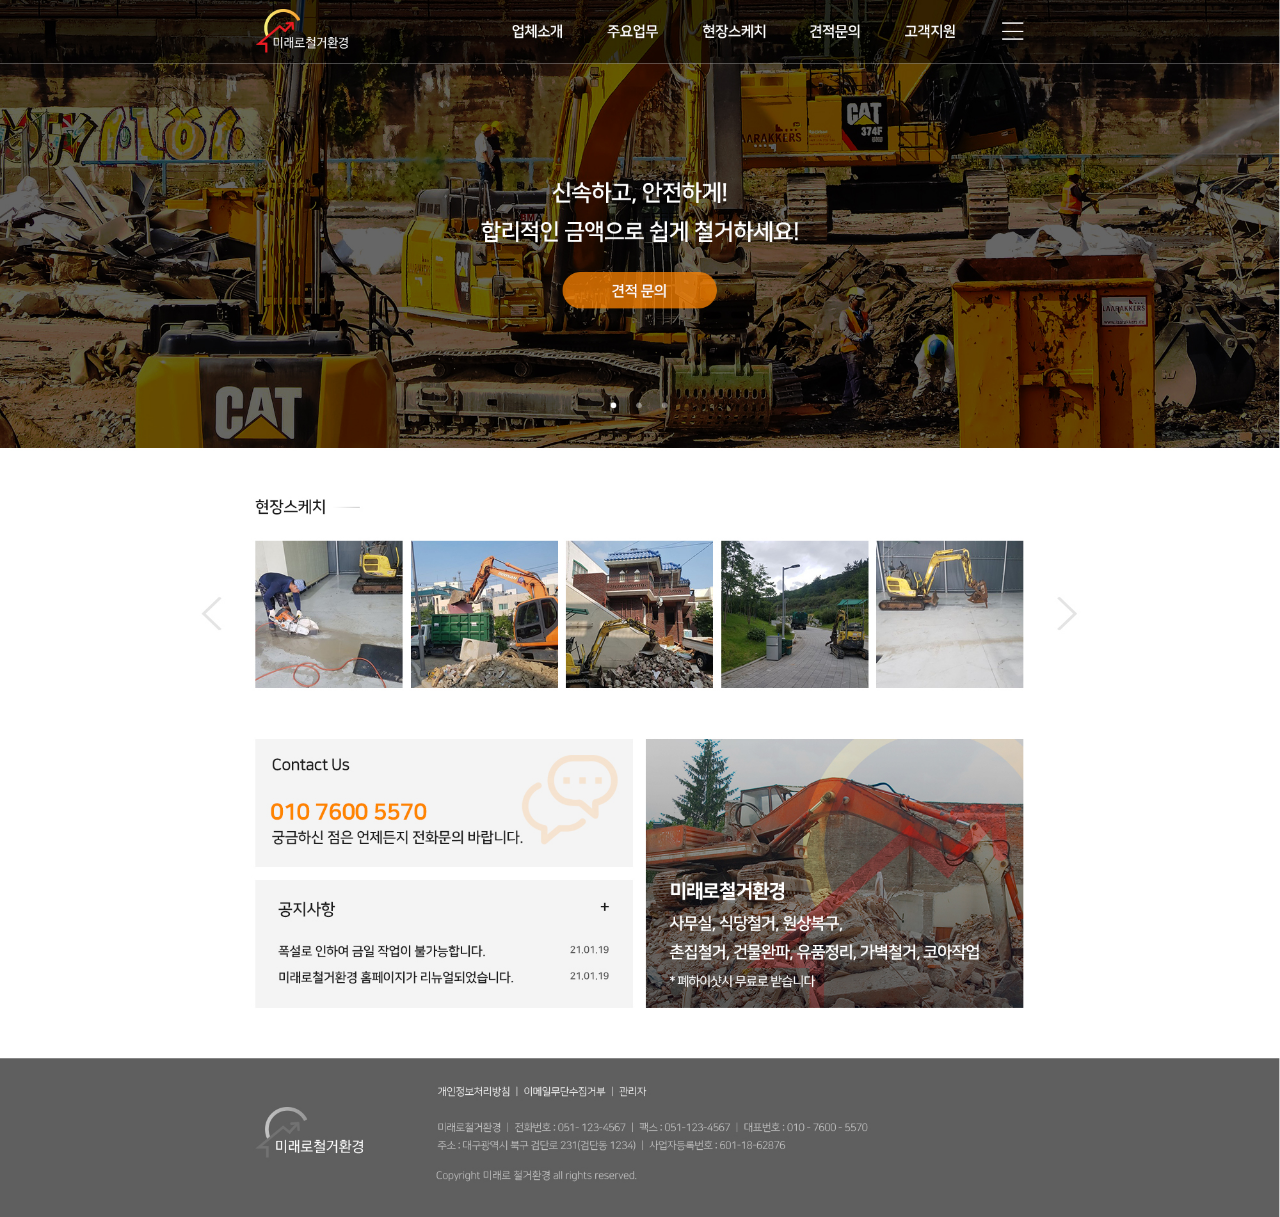
<file: mirae/sian01.html>
<!DOCTYPE html>
<html>

    <head>
        <meta charset="utf-8">
        <title>미래로철거환경-메인시안1</title>
        <meta name="viewport" content="user-scalable=yes, width=device-width, initial-scale=1, minimum-scale=1, maximum-scale=3">
    </head>
    <style>
      body { padding:0; margin:0;}
      div { width: 100%; display: block;}
      div a { display: block; width:100%; margin:0 auto;}
      div img { width: 100%; display: block; margin:0 auto;}
    </style>

    <body>

    <div>
      <a href="sian02.html"><img src="images/index02.jpg"></a>
    </div>
    </body>
</html>
</file>
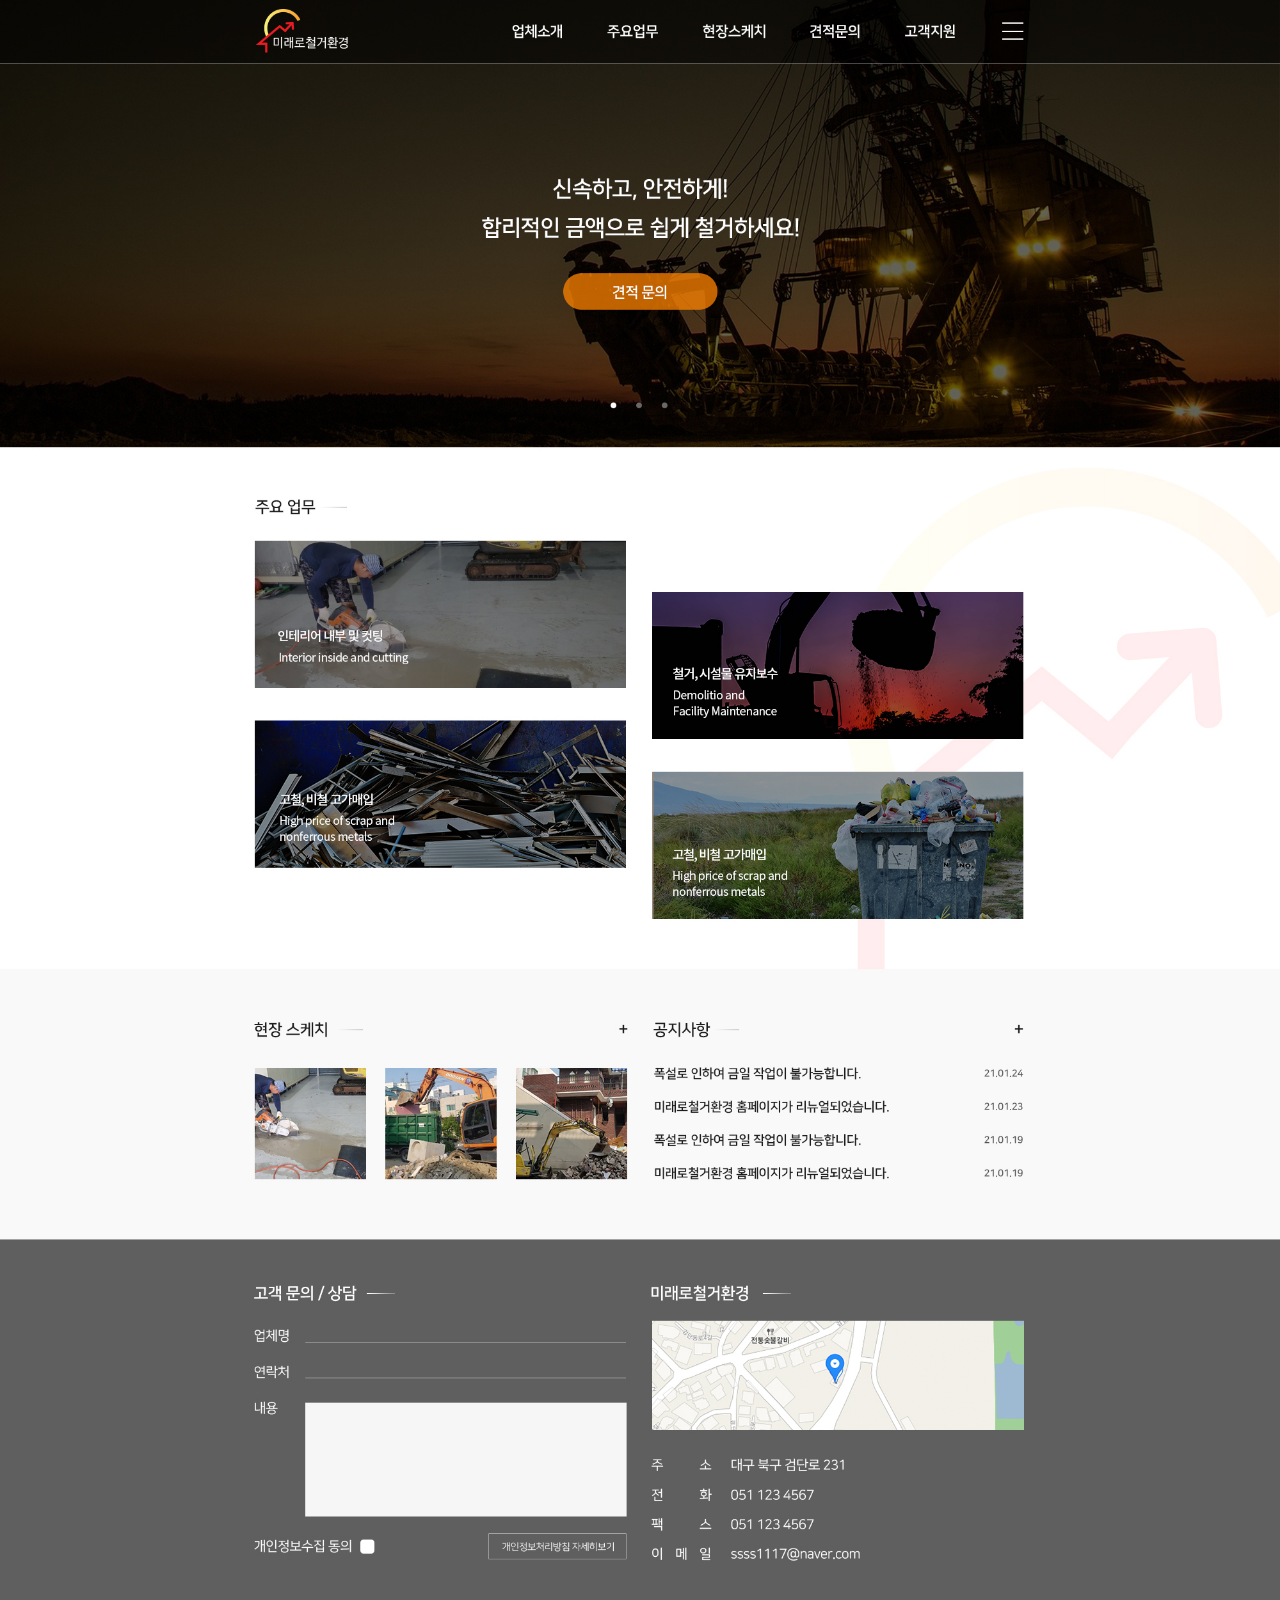
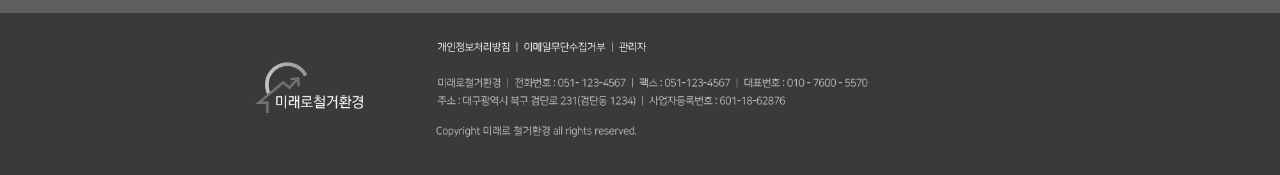
<file: mirae/sian02.html>
<!DOCTYPE html>
<html>

    <head>
        <meta charset="utf-8">
        <title>미래로철거환경-메인시안2</title>
        <meta name="viewport" content="user-scalable=yes, width=device-width, initial-scale=1, minimum-scale=1, maximum-scale=3">
    </head>
    <style>
      body { padding:0; margin:0;}
      div { width: 100%; display: block;}
      div a { display: block; width:100%; margin:0 auto;}
      div img { width: 100%; display: block; margin:0 auto;}
    </style>

    <body>

    <div>
      <a href="sian01.html"><img src="images/index03.jpg"></a>
    </div>
    </body>
</html>
</file>
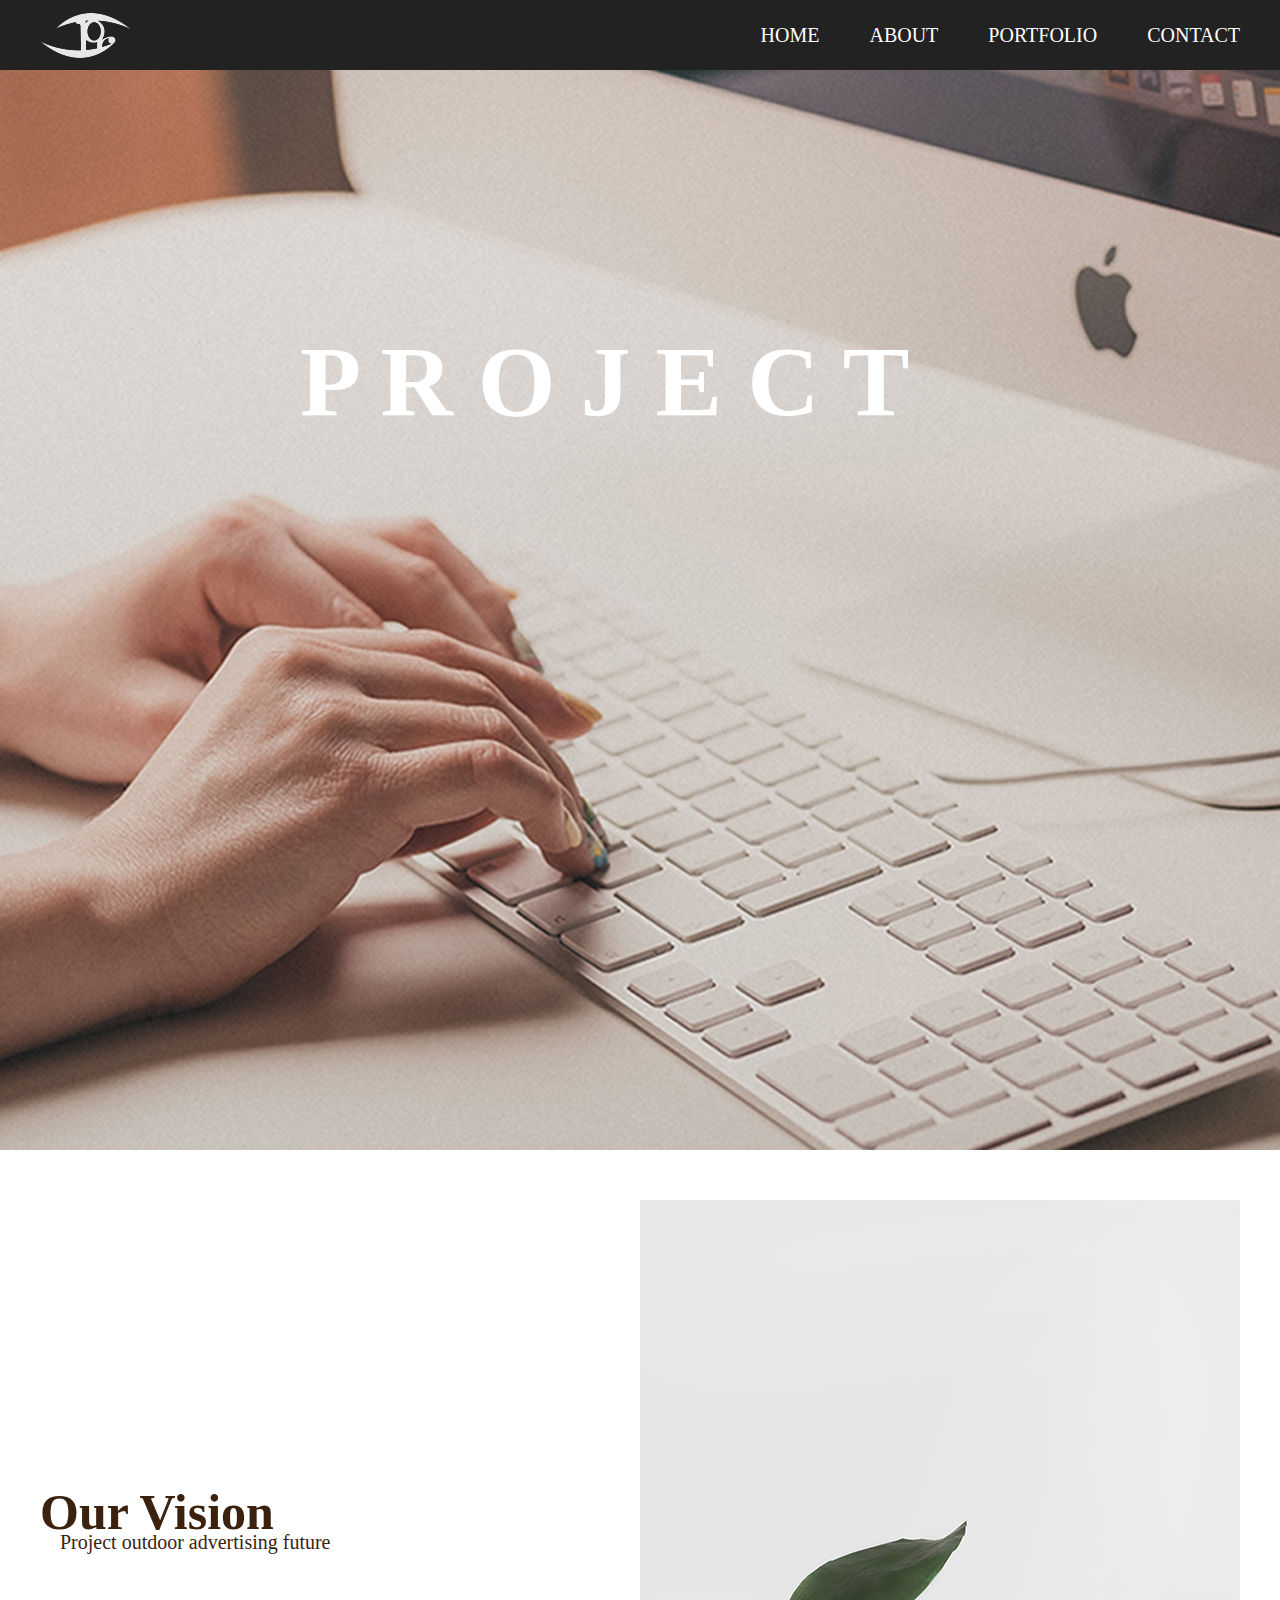
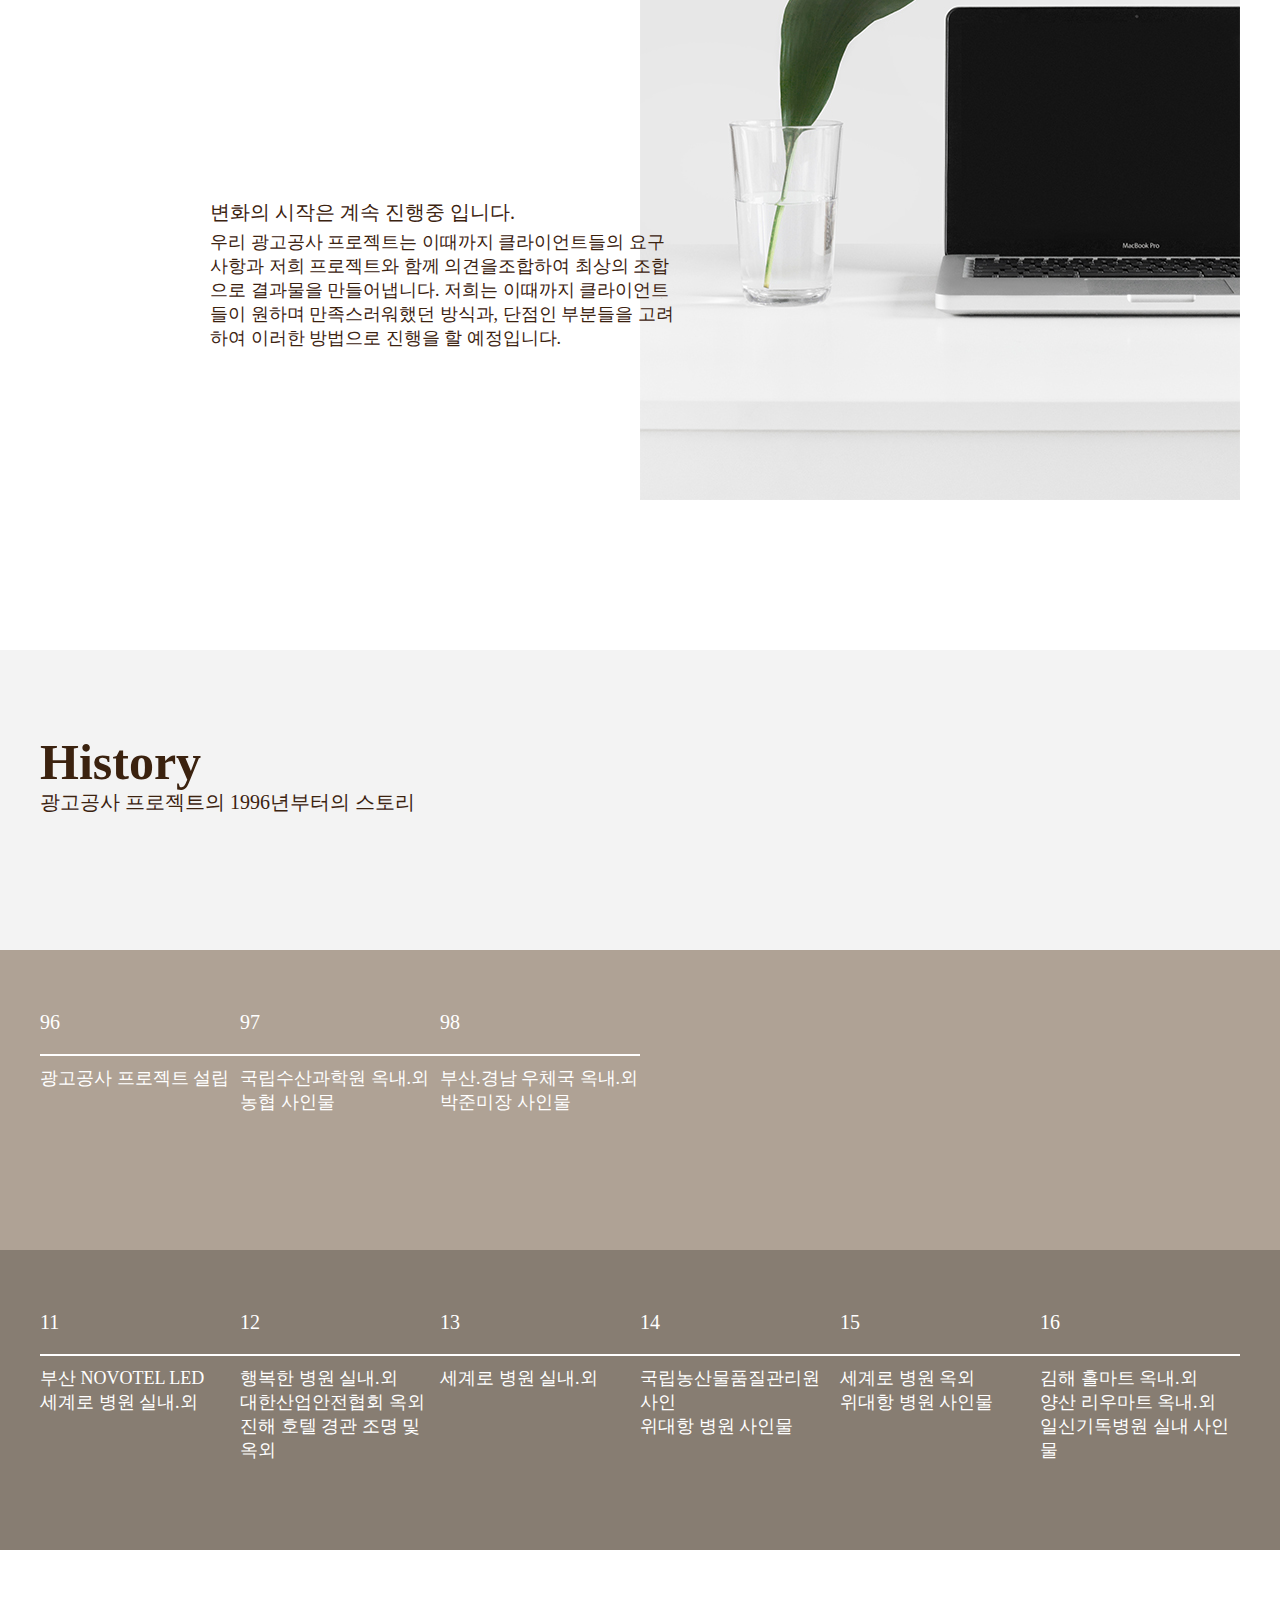
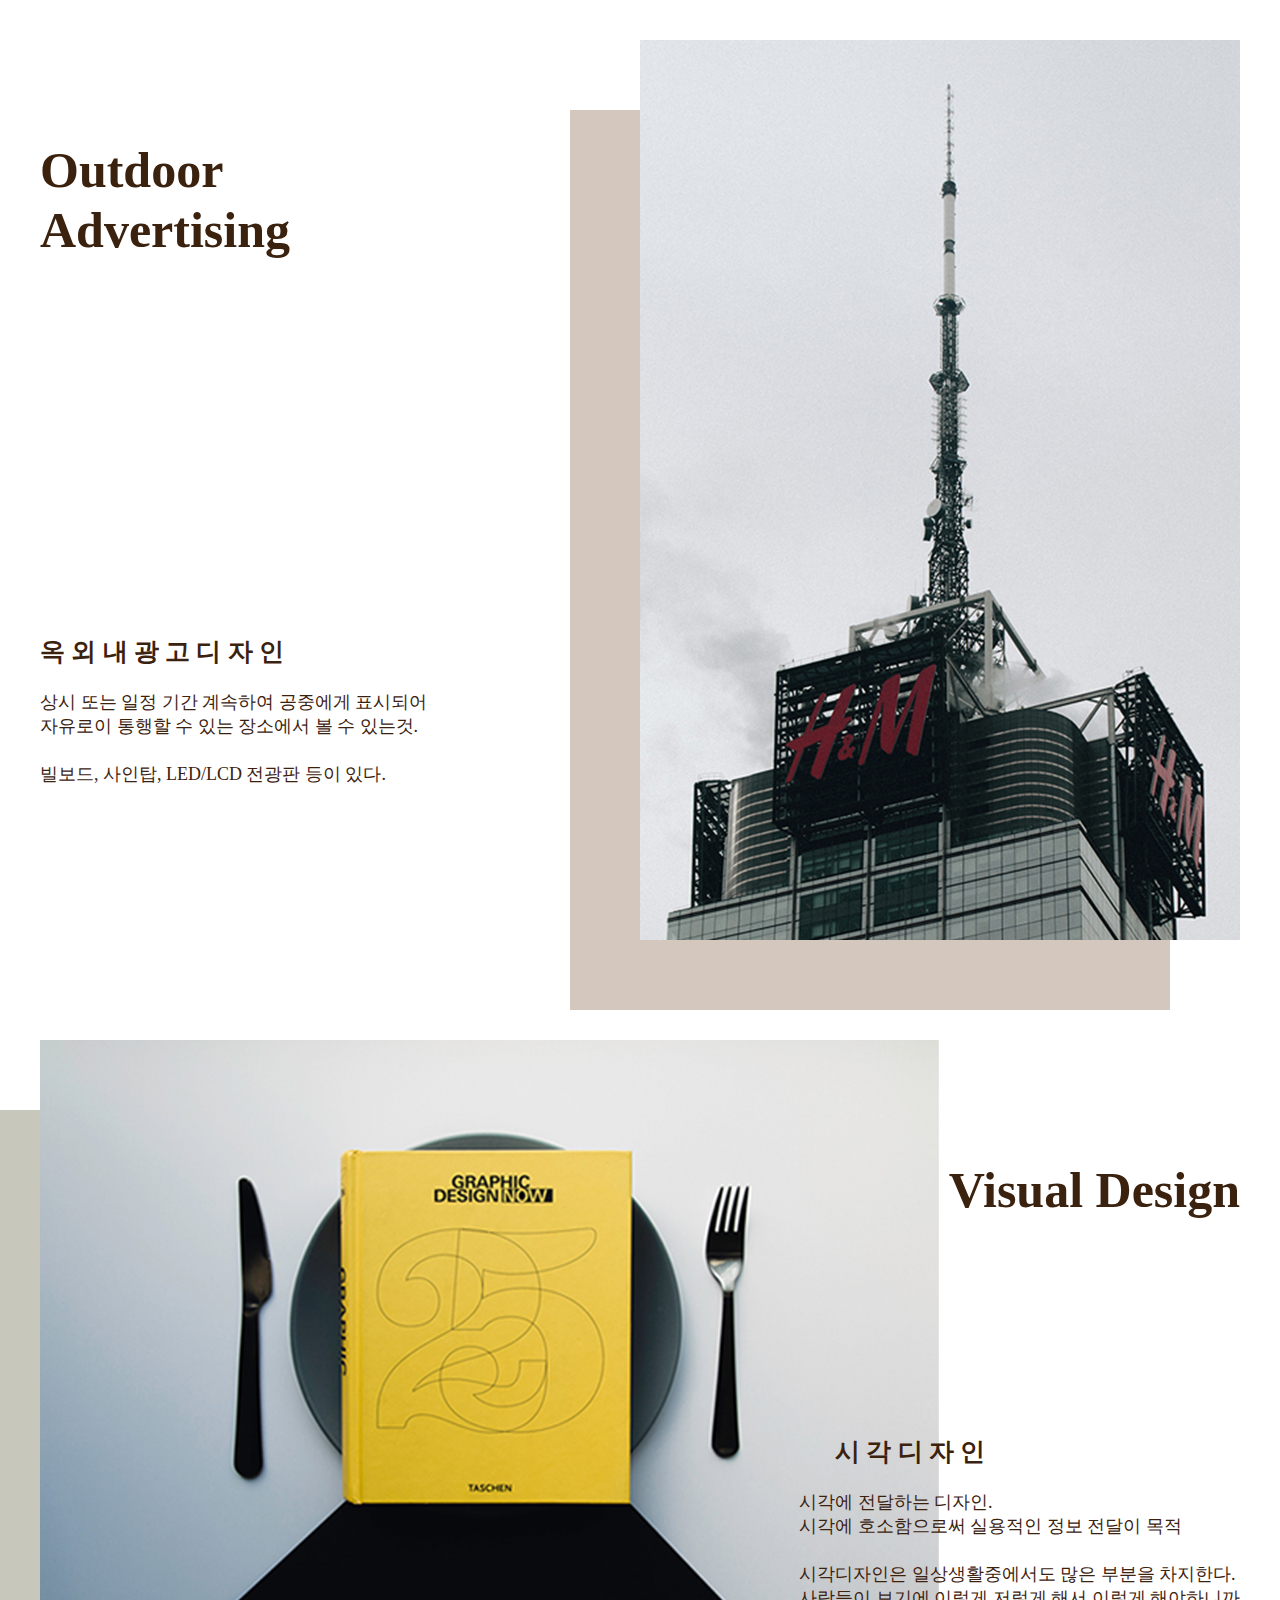
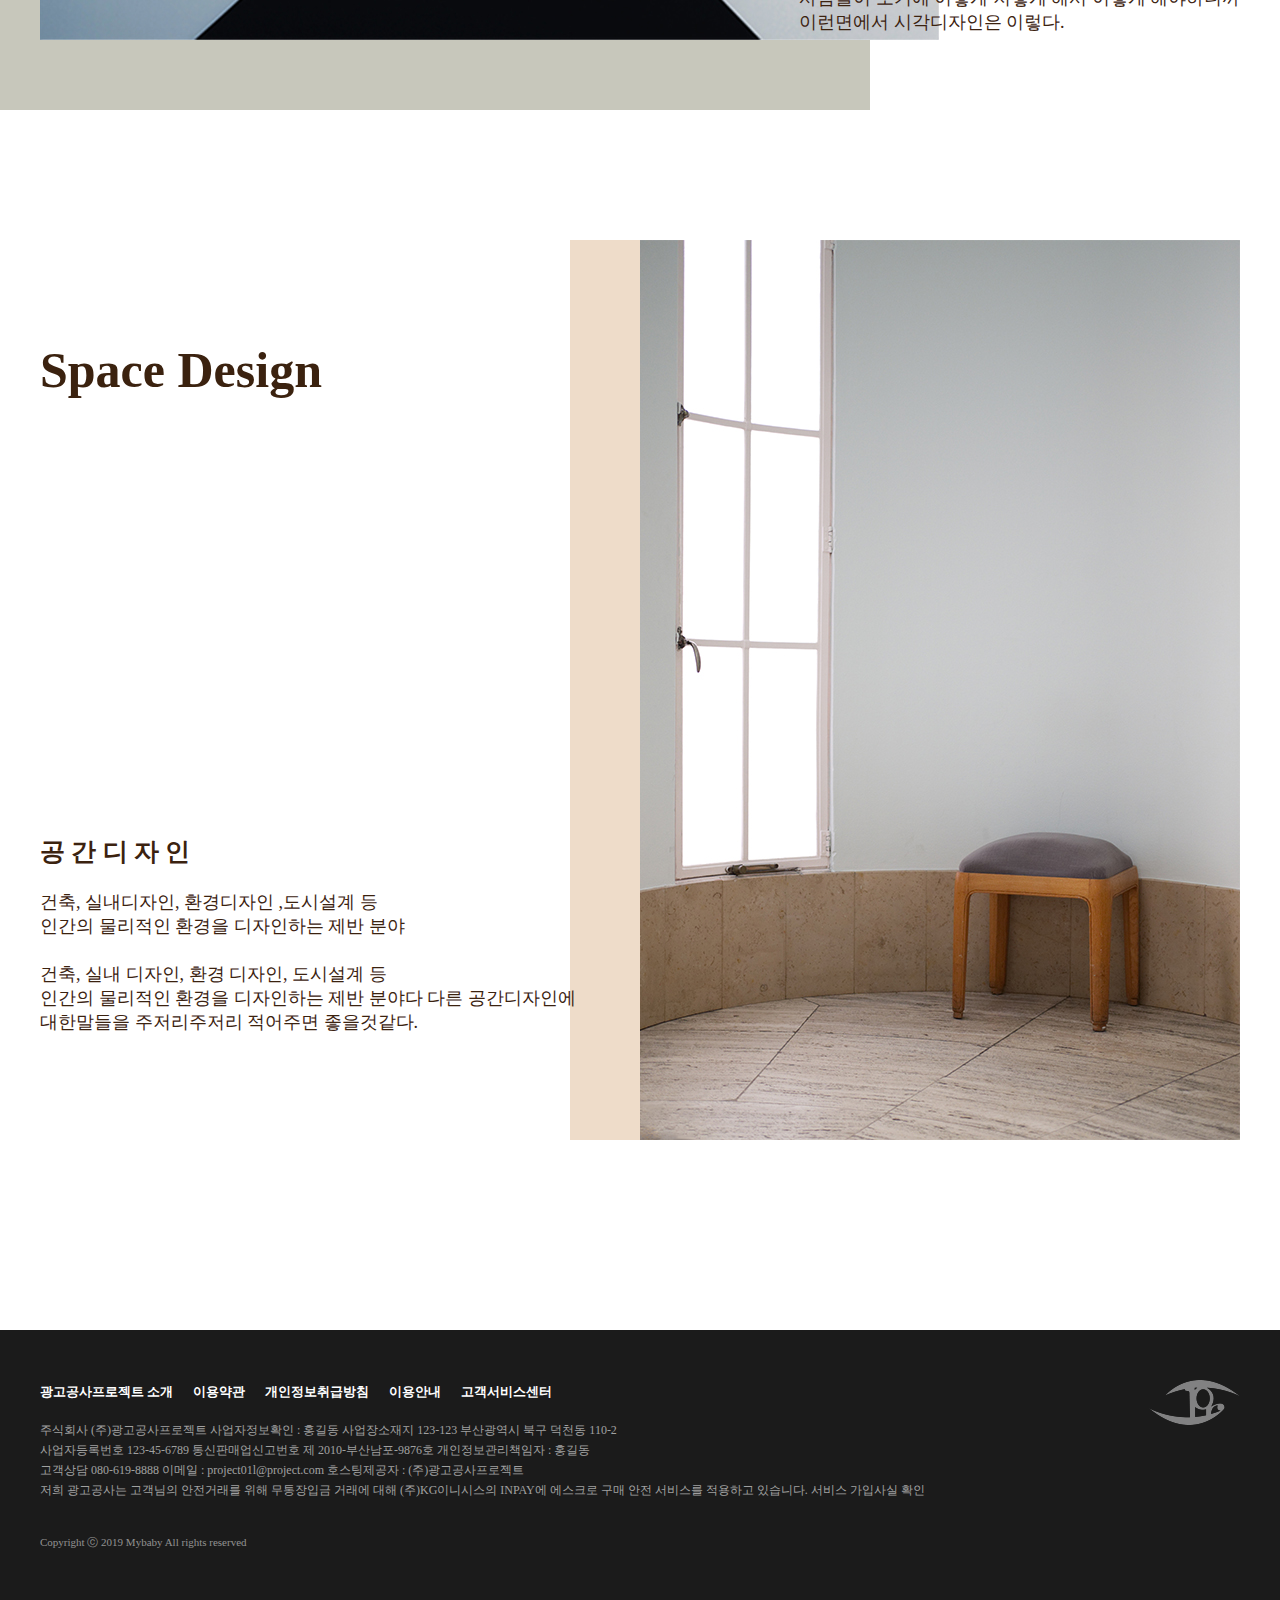
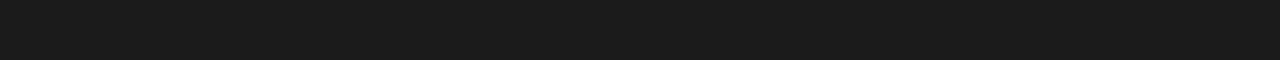
<file: port/main.html>
<!doctype html>
<html>
<head>
<meta charset="UTF-8">
<title>광고공사프로젝트 웹</title>
<link href="css/main.css" rel="stylesheet" type="text/css">
</head>

<body>

<div id="header">
	<div class="header_inner">
		<h1><img src="images/logo.png" alt="광고공사 로고"></h1>

		<ul class="gnb">
			<li><a href="main.html">HOME</a></li>
			<li><a href="main.html">ABOUT</a></li>
			<li><a href="sub1.html">PORTFOLIO</a></li>
			<li><a href="sub2.html">CONTACT</a></li>
		</ul>
	</div>
</div><!--header e-->

<div id="main">
	<div class="main_visual">
	
		<h1>P R O J E C T</h1>
		<p>'I will think once more and look like me'<br>
		Think again and envision.<br>
		Young happy imaginative color.</p>
		<img src="images/main_visual.jpg" alt="광고공사프로젝트 메인화면">
	</div><!--main_visual e-->
</div><!--main e-->

<div id="contents">
	<div id="vision">
		<h1>Our Vision</h1>
		<p class="desc1">Project outdoor advertising future</p>
		
		<p class="desc2">변화의 시작은 계속 진행중 입니다.</p>
		<p class="desc3">우리 광고공사 프로젝트는 이때까지 클라이언트들의 요구<br>
사항과 저희 프로젝트와 함께 의견을조합하여 최상의 조합<br>
으로 결과물을 만들어냅니다. 저희는 이때까지 클라이언트<br>
들이 원하며 만족스러워했던 방식과, 단점인 부분들을 고려<br>
하여 이러한 방법으로 진행을 할 예정입니다.</p>

		<img src="images/img_vision.jpg" alt="비전설명 이미지">
	</div><!--vision e-->
	
	<div id="history">
	<div id="history_1">
		<div class="his1">
			<h1>History</h1>
			<p>광고공사 프로젝트의 1996년부터의 스토리</p>
		</div><!--his1 e-->
		</div><!--history_1 e-->
	<div id="history_2">
		<div class="his2">
			<dl>
				<dt>96</dt>
				<dd>광고공사 프로젝트 설립</dd>
			</dl>
			<dl>
				<dt>97</dt>
				<dd>국립수산과학원 옥내.외</dd>
				<dd>농협 사인물</dd>
			</dl>
			<dl>
				<dt>98</dt>
				<dd>부산.경남 우체국 옥내.외</dd>
				<dd>박준미장 사인물</dd>
			</dl>
		</div><!--his2 e-->
		</div><!--history_2 e-->
	<div id="history_3">
		<div class="his3">
			<dl>
				<dt>11</dt>
				<dd>부산 NOVOTEL LED</dd>
				<dd>세계로 병원 실내.외</dd>
			</dl>
			<dl>
				<dt>12</dt>
				<dd>행복한 병원 실내.외</dd>
				<dd>대한산업안전협회 옥외</dd>
				<dd>진해 호텔 경관 조명 및 옥외</dd>
			</dl>
			<dl>
				<dt>13</dt>
				<dd>세계로 병원 실내.외</dd>
			</dl>
			<dl>
				<dt>14</dt>
				<dd>국립농산물품질관리원 사인</dd>
				<dd>위대항 병원 사인물</dd>
			</dl>
			<dl>
				<dt>15</dt>
				<dd>세계로 병원 옥외</dd>
				<dd>위대항 병원 사인물</dd>
			</dl>
			<dl>
				<dt>16</dt>
				<dd>김해 홀마트 옥내.외</dd>
				<dd>양산 리우마트 옥내.외</dd>
				<dd>일신기독병원 실내 사인물</dd>
			</dl>
		</div><!--his3 e-->
	</div><!--history_3 e-->
	</div><!--history e-->
	
	<div id="intro">
		<div class="it1">
			<h1>Outdoor<br>Advertising</h1>
			<h2>옥 외 내 광 고 디 자 인</h2>
			<p>상시 또는 일정 기간 계속하여 공중에게 표시되어<br>
자유로이 통행할 수 있는 장소에서 볼 수 있는것.<br><br>
			빌보드, 사인탑, LED/LCD 전광판 등이 있다.</p>
			
			<img src="images/sub1_img1.jpg" alt="옥외광고 사진">
			<p class="img_bg1">1</p>
		</div><!--it1 e-->
		
		<div class="it2">
			<h1>Visual Design</h1>
			<h2>시 각 디 자 인</h2>
			<p>시각에 전달하는 디자인.<br>
시각에 호소함으로써 실용적인 정보 전달이 목적<br><br>
			시각디자인은 일상생활중에서도 많은 부분을 차지한다.<br>
사람들이 보기에 이렇게 저렇게 해서 이렇게 해야하니까<br>
이런면에서 시각디자인은 이렇다.</p>
			
			<img src="images/sub1_img2.jpg" alt="시각디자인 사진">
			<p class="img_bg2">1</p>
		</div><!--it2 e-->
		
		<div class="it3">
			<h1>Space Design</h1>
			<h2>공 간 디 자 인</h2>
			<p>건축, 실내디자인, 환경디자인 ,도시설계 등<br>
인간의 물리적인 환경을 디자인하는 제반 분야<br><br>
			건축, 실내 디자인, 환경 디자인, 도시설계 등<br>
인간의 물리적인 환경을 디자인하는 제반 분야다 다른 공간디자인에<br>
대한말들을 주저리주저리 적어주면 좋을것같다.</p>
			
			<img src="images/sub1_img3.jpg" alt="공간디자인 사진">
			<p class="img_bg3">1</p>
		</div><!--it3 e-->
	</div>
</div><!--contents e-->

<div id="footer">
	<div id="footer_inner">
    	<ul class="link">
        	<li><a href="#">광고공사프로젝트 소개</a></li>
            <li><a href="#">이용약관</a></li>
            <li><a href="#">개인정보취급방침</a></li>
            <li><a href="#">이용안내</a></li>
            <li><a href="#">고객서비스센터</a></li>
        </ul>
        
        <p class="address">주식회사 (주)광고공사프로젝트 사업자정보확인 : 홍길동 사업장소재지 123-123 부산광역시 북구 덕천동 110-2<br>
사업자등록번호 123-45-6789  통신판매업신고번호 제 2010-부산남포-9876호  개인정보관리책임자 : 홍길동<br>
고객상담 080-619-8888     이메일 : project01l@project.com     호스팅제공자 : (주)광고공사프로젝트<br>
저희 광고공사는 고객님의 안전거래를 위해 무통장입금 거래에 대해 (주)KG이니시스의 INPAY에 에스크로 구매 안전 서비스를 적용하고 있습니다.     서비스 가입사실 확인
        </p>
        
        <p class="copy">Copyright ⓒ 2019 Mybaby All rights reserved</p>
        
        <p class="footer_logo"><img src="images/logo.png" alt="광고공사프로젝트 로고"></p>
    </div><!--footer_inner e-->

</body>
</html>
</file>
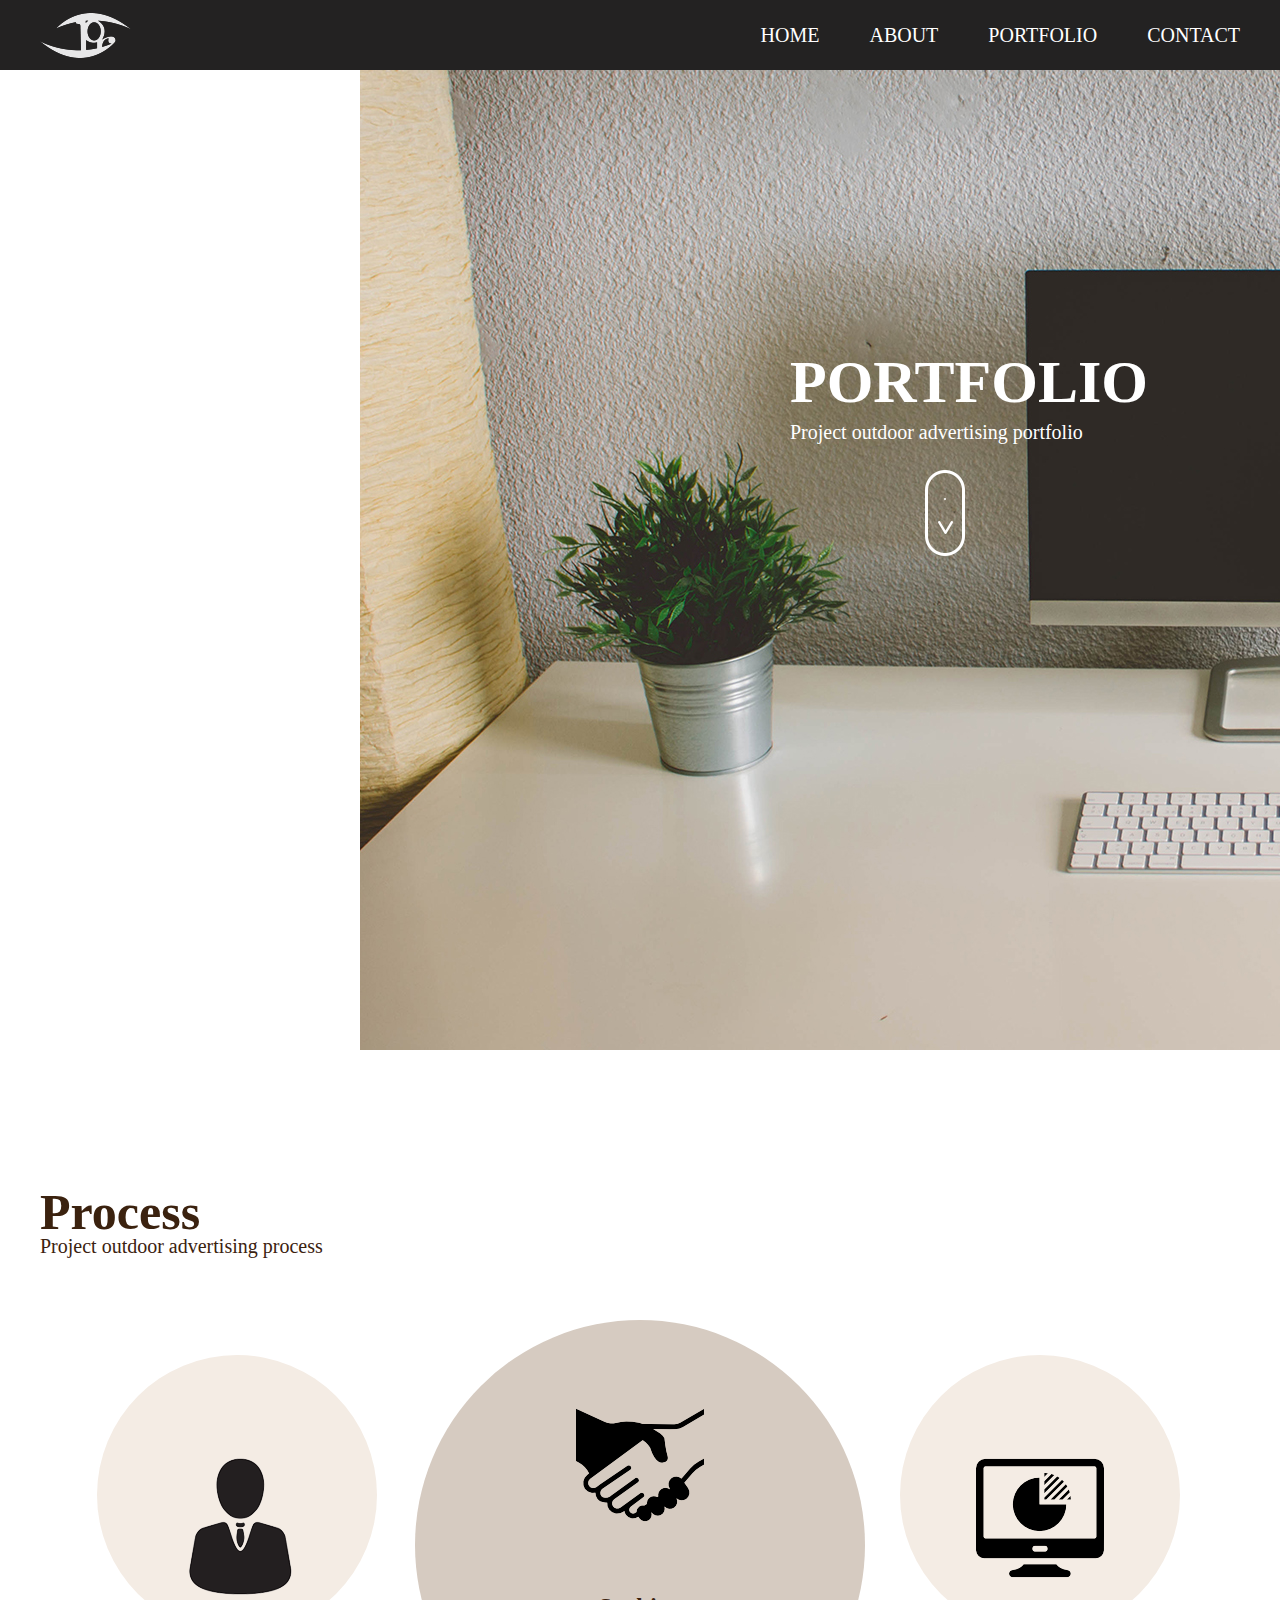
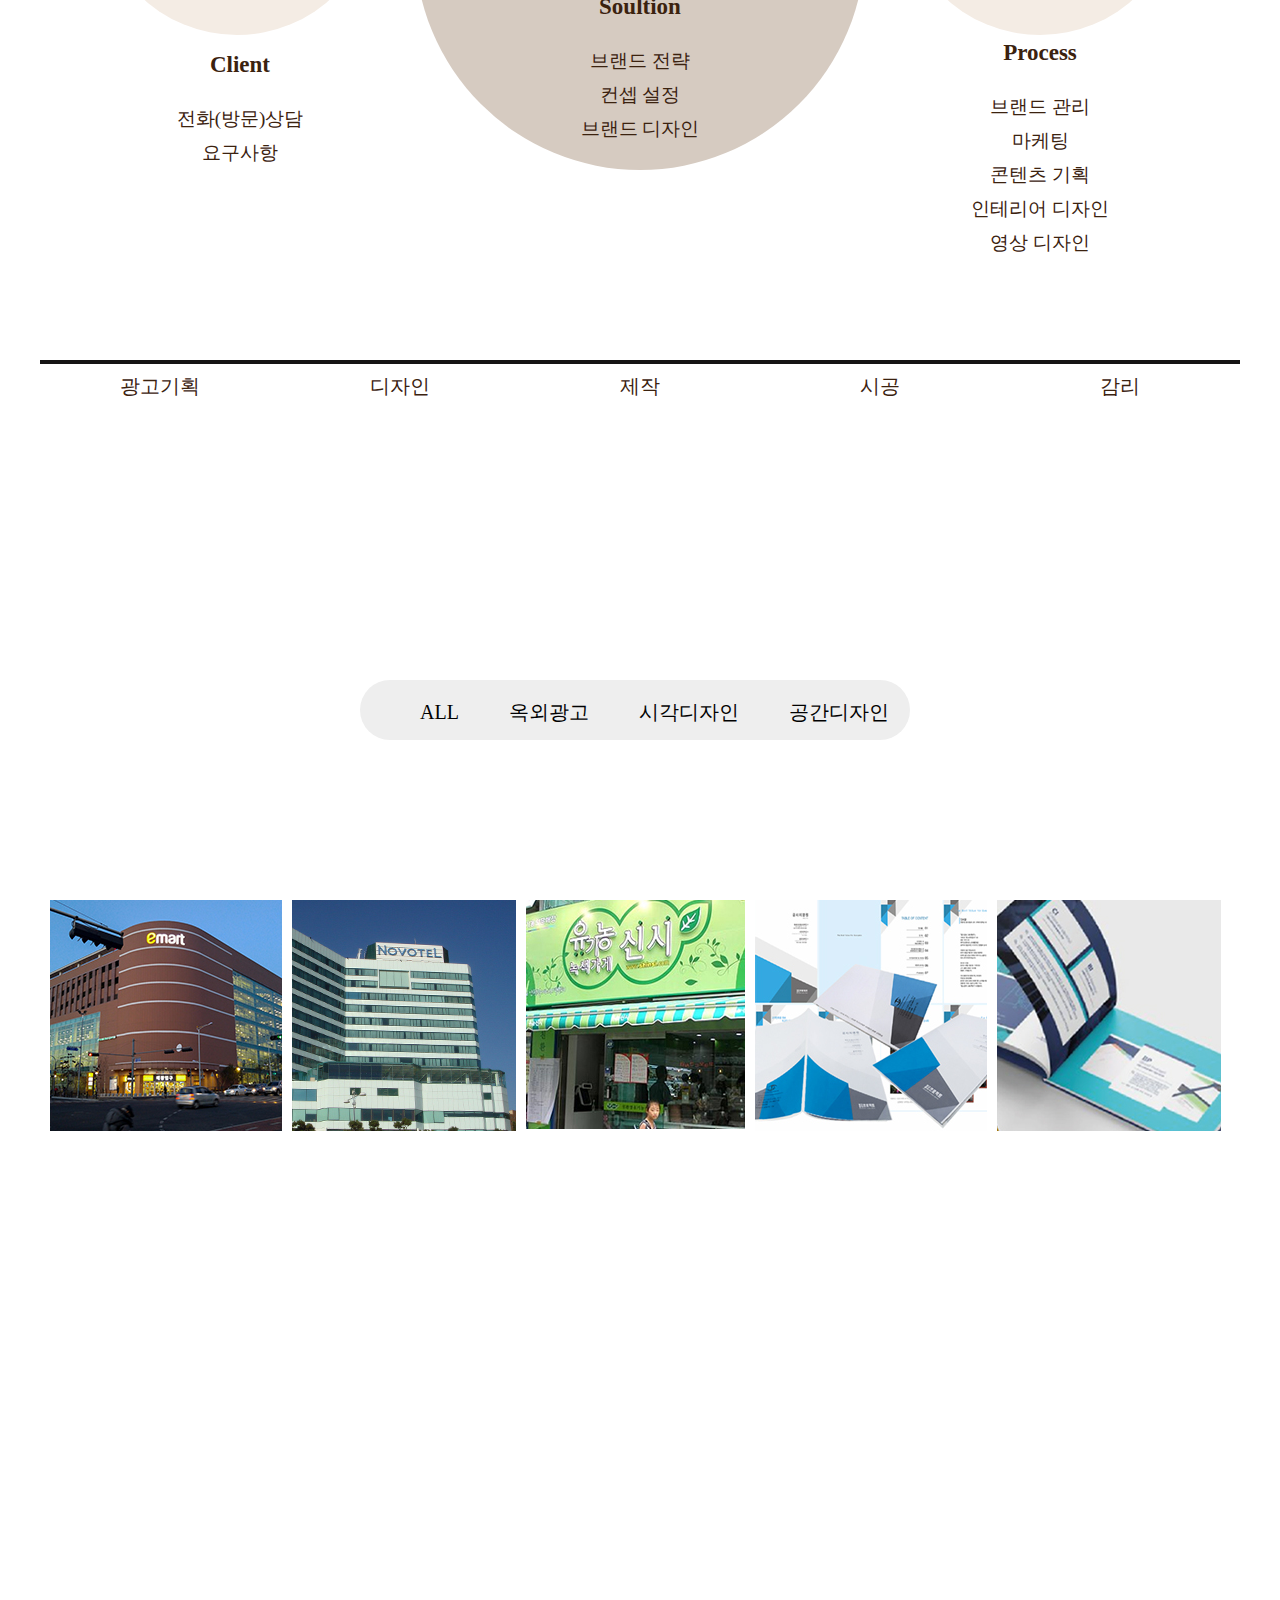
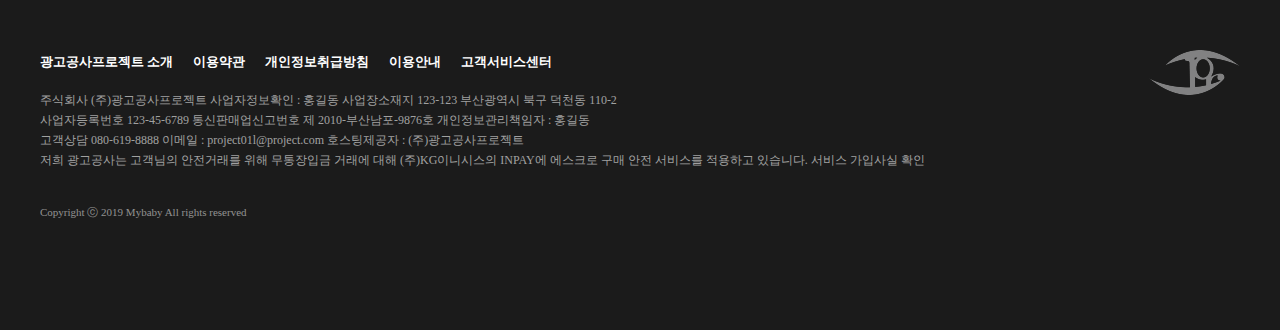
<file: port/sub1.html>
<!doctype html>
<html>
<head>
<meta charset="UTF-8">
<title>광고공사프로젝트 웹</title>
<link href="css/main.css" rel="stylesheet" type="text/css">
</head>

<body>

<div id="header">
	<div class="header_inner">
		<h1><img src="images/logo.png" alt="광고공사 로고"></h1>

		<ul class="gnb">
			<li><a href="main.html">HOME</a></li>
			<li><a href="main.html">ABOUT</a></li>
			<li><a href="sub1.html">PORTFOLIO</a></li>
			<li><a href="sub2.html">CONTACT</a></li>
		</ul>
	</div>
</div><!--header e-->

<div id="main">
	<div class="sub1_visual">
	
		<h1>PORTFOLIO</h1>
		<p>Project outdoor advertising portfolio</p>
		<p class="scroll"><img src="images/scroll.png" alt="스크롤"></p>
		<img src="images/sub1_visual.jpg" alt="광고공사프로젝트 서브메인화면">
	</div><!--sub1_visual e-->
</div><!--main e-->

<div id="contents">
	<div id="process">
		<h1>Process</h1>
		<p class="pro1">Project outdoor advertising process</p>
		
		<dl class="process1">
			<dt><img src="images/icon_client.png" alt="클라이언트 픽토그램"></dt>
			<dd class="pro2">Client</dd>
			<dd>전화(방문)상담<br>요구사항</dd>
		</dl>
		<dl>
			<dt><img src="images/icon_soultion.png" alt="해결책 픽토그램"></dt>
			<dd class="pro3">Soultion</dd>
			<dd>브랜드 전략<br>컨셉 설정<br>브랜드 디자인</dd>
		</dl>
		<dl class="process1">
			<dt><img src="images/icon_process.png" alt="과정 픽토그램"></dt>
			<dd class="pro4">Process</dd>
			<dd>브랜드 관리<br>마케팅<br>콘텐츠 기획<br>인테리어 디자인<br>영상 디자인</dd>
		</dl>
		
		<div class="pro_bg1">1</div>
		<div class="pro_bg2">1</div>
		<div class="pro_bg3">1</div>
		
		<ul>
			<li>광고기획</li>
			<li>디자인</li>
			<li>제작</li>
			<li>시공</li>
			<li>감리</li>
		</ul>
		
	</div><!--process e-->
	
	<div id="portfolio">
		<div class="port_inner">
			<ul class="port_click">
				<li><a href="#">ALL</a></li>
				<li><a href="#">옥외광고</a></li>
				<li><a href="#">시각디자인</a></li>
				<li><a href="#">공간디자인</a></li>
			</ul>
			<p class="click_bg">1</p>
			
			<ul class="photo">
				<li><a href="#"><img src="images/img_emart.jpg" alt="이마트 옥외광고 사진"></a></li>
				<li><a href="#"><img src="images/img_novotel.jpg" alt="노보텔호텔 옥외광고 사진"></a></li>
				<li><a href="#"><img src="images/img_sin.jpg" alt="유기농 신시 옥외광고 사진"></a></li>
				<li><a href="#"><img src="images/img_book.jpg" alt="책 편집디자인 사진"></a></li>
				<li><a href="#"><img src="images/img_book2.jpg" alt="책 편집디자인 사진"></a></li>
			</ul>
		</div><!--port_inner e-->
	</div><!--portfolio e-->
</div><!--contents e-->

<div id="footer">
	<div id="footer_inner">
    	<ul class="link">
        	<li><a href="#">광고공사프로젝트 소개</a></li>
            <li><a href="#">이용약관</a></li>
            <li><a href="#">개인정보취급방침</a></li>
            <li><a href="#">이용안내</a></li>
            <li><a href="#">고객서비스센터</a></li>
        </ul>
        
        <p class="address">주식회사 (주)광고공사프로젝트 사업자정보확인 : 홍길동 사업장소재지 123-123 부산광역시 북구 덕천동 110-2<br>
사업자등록번호 123-45-6789  통신판매업신고번호 제 2010-부산남포-9876호  개인정보관리책임자 : 홍길동<br>
고객상담 080-619-8888     이메일 : project01l@project.com     호스팅제공자 : (주)광고공사프로젝트<br>
저희 광고공사는 고객님의 안전거래를 위해 무통장입금 거래에 대해 (주)KG이니시스의 INPAY에 에스크로 구매 안전 서비스를 적용하고 있습니다.     서비스 가입사실 확인
        </p>
        
        <p class="copy">Copyright ⓒ 2019 Mybaby All rights reserved</p>
        
        <p class="footer_logo"><img src="images/logo.png" alt="광고공사프로젝트 로고"></p>
    </div><!--footer_inner e-->
	</div><!--footer e-->
</body>
</html>
</file>
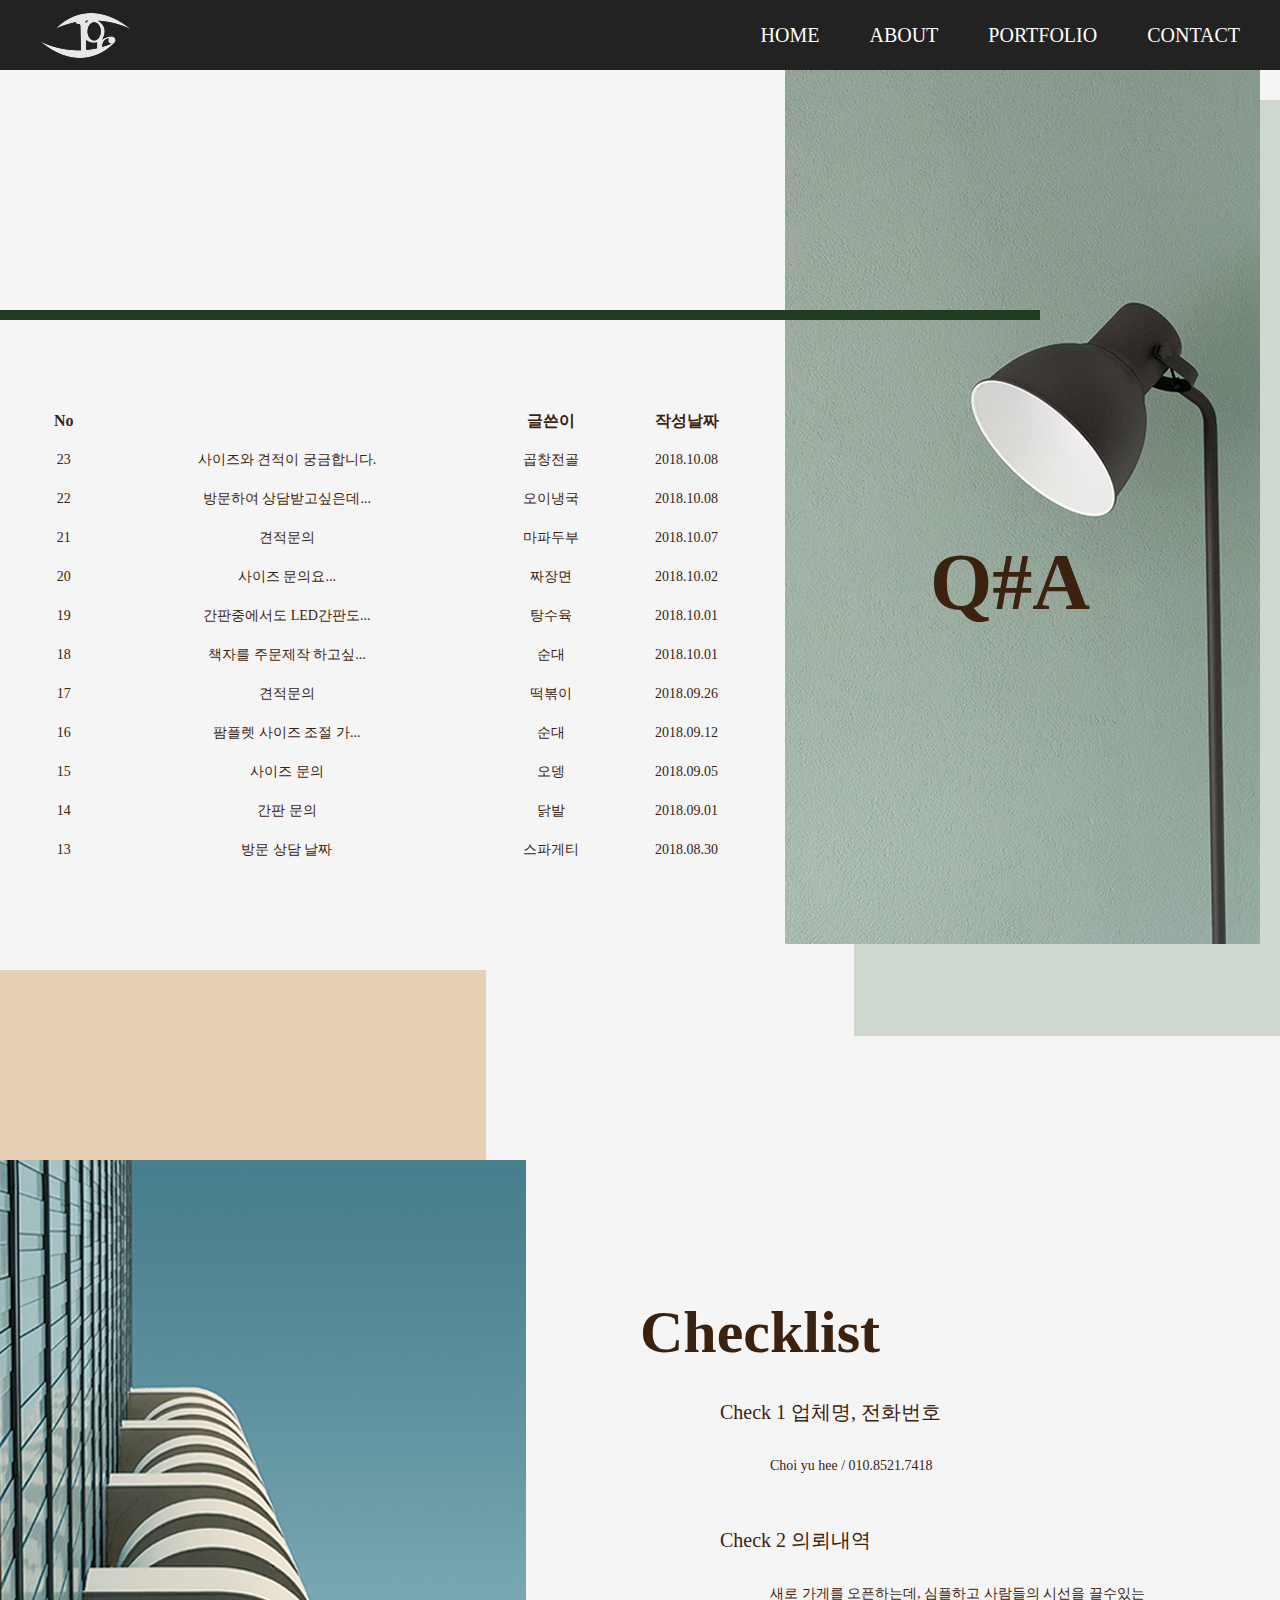
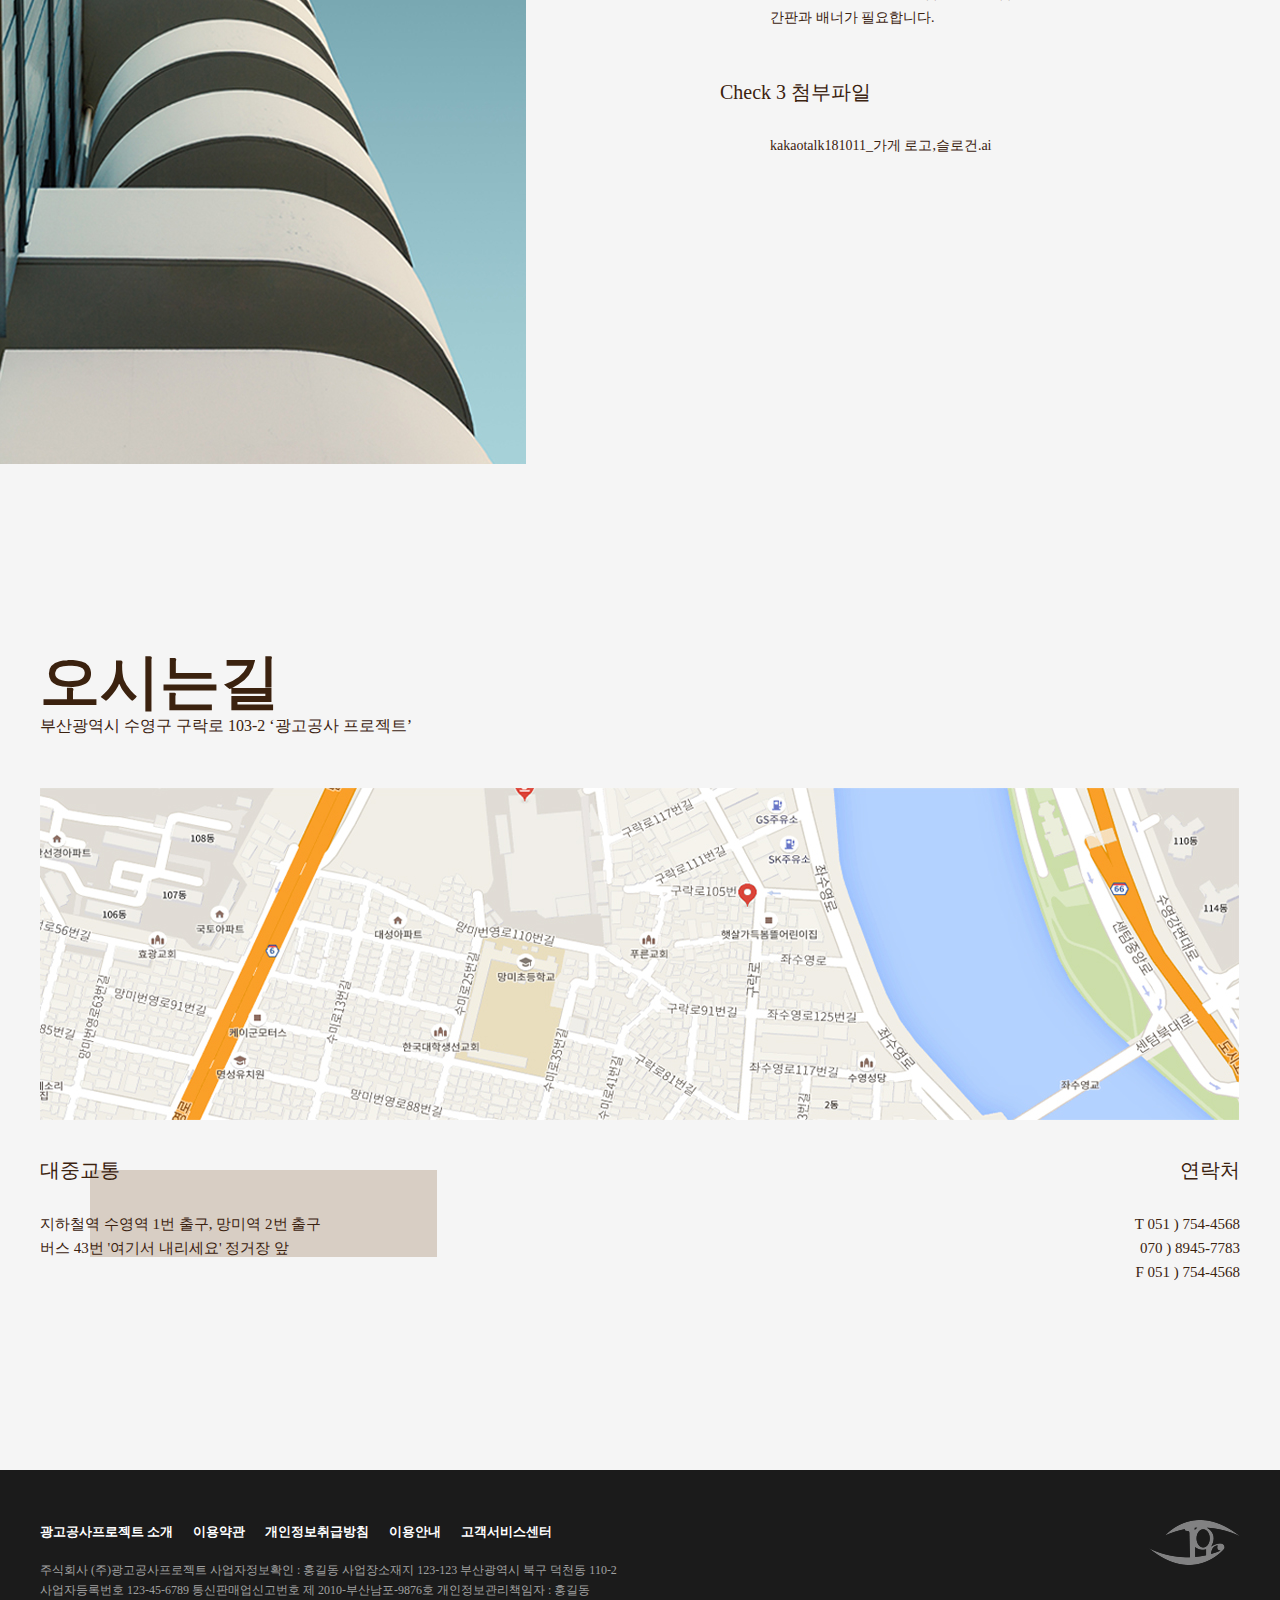
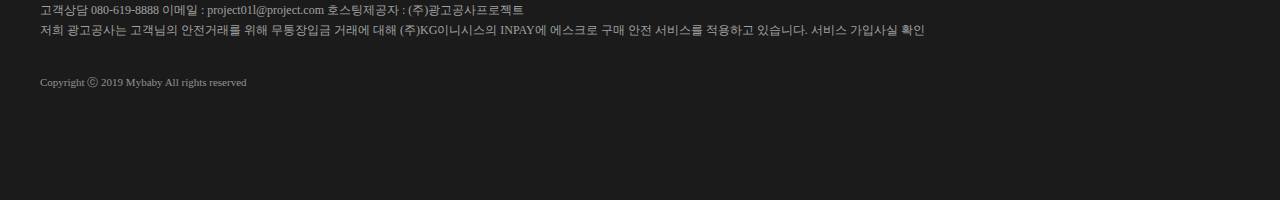
<file: port/sub2.html>
<!doctype html>
<html>
<head>
<meta charset="UTF-8">
<title>광고공사프로젝트 웹</title>
<link href="css/main.css" rel="stylesheet" type="text/css">
</head>

<body>

<div id="header">
	<div class="header_inner">
		<h1><img src="images/logo.png" alt="광고공사 로고"></h1>

		<ul class="gnb">
			<li><a href="main.html">HOME</a></li>
			<li><a href="main.html">ABOUT</a></li>
			<li><a href="sub1.html">PORTFOLIO</a></li>
			<li><a href="sub2.html">CONTACT</a></li>
		</ul>
	</div>
</div><!--header e-->

<div id="contents2">
	<div id="contact">
		<h1>Q&#35;A</h1>
		
		<img src="images/sub2_img1.jpg" alt="배경 이미지">
		<p class="contact_bg"></p>
		<p class="table_bar"></p>
		<table>
			<tr>
				<td>No</td>
				<td> </td>
				<td>글쓴이</td>
				<td>작성날짜</td>
			</tr>
			<tr>
				<td>23</td>
				<td>사이즈와 견적이 궁금합니다.</td>
				<td>곱창전골</td>
				<td>2018.10.08</td>
			</tr>
			<tr>
				<td>22</td>
				<td>방문하여 상담받고싶은데...</td>
				<td>오이냉국</td>
				<td>2018.10.08</td>
			</tr>
			<tr>
				<td>21</td>
				<td>견적문의</td>
				<td>마파두부</td>
				<td>2018.10.07</td>
			</tr>
			<tr>
				<td>20</td>
				<td>사이즈 문의요...</td>
				<td>짜장면</td>
				<td>2018.10.02</td>
			</tr>
			<tr>
				<td>19</td>
				<td>간판중에서도 LED간판도...</td>
				<td>탕수육</td>
				<td>2018.10.01</td>
			</tr>
			<tr>
				<td>18</td>
				<td>책자를 주문제작 하고싶... </td>
				<td>순대</td>
				<td>2018.10.01</td>
			</tr>
			<tr>
				<td>17</td>
				<td>견적문의</td>
				<td>떡볶이</td>
				<td>2018.09.26</td>
			</tr>
			<tr>
				<td>16</td>
				<td>팜플렛 사이즈 조절 가...</td>
				<td>순대</td>
				<td>2018.09.12</td>
			</tr>
			<tr>
				<td>15</td>
				<td>사이즈 문의</td>
				<td>오뎅</td>
				<td>2018.09.05</td>
			</tr>
			<tr>
				<td>14</td>
				<td>간판 문의</td>
				<td>닭발</td>
				<td>2018.09.01</td>
			</tr>
			<tr>
				<td>13</td>
				<td>방문 상담 날짜</td>
				<td>스파게티</td>
				<td>2018.08.30</td>
			</tr>	
		</table>
		</div><!--contact e-->
		
		<div id="checklist">
			<h1>Checklist</h1>
			
			<img src="images/sub2_img2.jpg" alt="checklist 배경">
			<p class="check_bg"></p>
			
			<div class="check_list">
			<ul>Check 1 업체명, 전화번호
				<li>Choi yu hee / 010.8521.7418</li>
			</ul>
			
			<ul>Check 2 의뢰내역
				<li>새로 가게를 오픈하는데, 심플하고 사람들의 시선을 끌수있는<br>
간판과 배너가 필요합니다.</li>
			</ul>
			
			<ul>Check 3 첨부파일
				<li>kakaotalk181011_가게 로고,슬로건.ai</li>
			</ul>
			</div><!--check_list e-->
		</div><!--checklist e-->
		
		<div id="map">
			<h1>오시는길</h1>
			<p class="map_1">부산광역시 수영구 구락로 103-2 ‘광고공사 프로젝트’</p>
			
			<img src="images/sub2_img3.jpg" alt="광고공사프로젝트 지도">
			
			<ul class="map_2">대중교통
				<li>지하철역 수영역 1번 출구, 망미역 2번 출구</li>
				<li>버스 43번 '여기서 내리세요' 정거장 앞</li>
			</ul>
			<p class="map2_bg"></p>
			
			<ul class="map_3">연락처
				<li>T 051 ) 754-4568</li>
				<li>070 ) 8945-7783</li>
				<li>F 051 ) 754-4568</li>
			</ul>
			<p class="map3_bg"></p>
		</div><!--map e-->
</div><!--contents e-->

<div id="footer">
	<div id="footer_inner">
    	<ul class="link">
        	<li><a href="#">광고공사프로젝트 소개</a></li>
            <li><a href="#">이용약관</a></li>
            <li><a href="#">개인정보취급방침</a></li>
            <li><a href="#">이용안내</a></li>
            <li><a href="#">고객서비스센터</a></li>
        </ul>
        
        <p class="address">주식회사 (주)광고공사프로젝트 사업자정보확인 : 홍길동 사업장소재지 123-123 부산광역시 북구 덕천동 110-2<br>
사업자등록번호 123-45-6789  통신판매업신고번호 제 2010-부산남포-9876호  개인정보관리책임자 : 홍길동<br>
고객상담 080-619-8888     이메일 : project01l@project.com     호스팅제공자 : (주)광고공사프로젝트<br>
저희 광고공사는 고객님의 안전거래를 위해 무통장입금 거래에 대해 (주)KG이니시스의 INPAY에 에스크로 구매 안전 서비스를 적용하고 있습니다.     서비스 가입사실 확인
        </p>
        
        <p class="copy">Copyright ⓒ 2019 Mybaby All rights reserved</p>
        
        <p class="footer_logo"><img src="images/logo.png" alt="광고공사프로젝트 로고"></p>
    </div><!--footer_inner e-->
	</div><!--footer e-->
</body>
</html>
</file>
<file: port/css/main.css>
@charset "UTF-8";
/* CSS Document */

/*여백 초기화 */
* {margin:0; padding:0; }

/* 목록 초기화 */
ol,ul { list-style:none; }

/*하이퍼링크 설정 */
a:link { text-decoration:none; color:#000; }/*기본값*/
a:visited { text-decoration:none; color:#000; }/*한번이상 클릭한 링크요소*/
a:hover { text-decoration:none; color:#000; }/*마우스 올린상태*/
a:active { text-decoration:none; color:#000; }

body{ font-family:"나눔고딕"; font-size:14px; line-height:24px; color:#3b220f; }

#header { background:#232222; }
.header_inner { width:1200px; margin:0 auto; height:70px; position:relative; }
.header_inner h1 { position: absolute; left:0; top:13px; }
.header_inner .gnb { position: absolute; right:0; top:23px; }
.header_inner .gnb li { float:left; }
.header_inner .gnb li a { display: block; color:#fff; padding-left:50px; font-size:20px; }

/*=====main=============================================================*/

#main { width:1920px; }
.main_visual { width:100%; height: 980px; margin:0 auto; position:relative; }
.main_visual img { position:absolute; z-index: -9999; }
.main_visual h1 { color:#fff; position: absolute; left:300px; top:300px; font-size:100px; }
.main_visual p { color:#fff; position: absolute; right:0; bottom:100px; font-size:25px; line-height: 35px; text-align: right;  }

#contents #vision { width:1200px; height:900px; margin: 150px auto; position: relative; }
#contents #vision img { float: right; }
#vision h1 { font-size:50px; position: absolute; top:300px; }
#vision .desc1 {font-size:20px; position: absolute; top:330px; left:20px; }
#vision .desc2 {font-size:20px; padding-bottom:10px; position:absolute; top: 600px; left:170px; }
#vision .desc3 {font-size:18px; position:absolute; top: 630px; left:170px;}

#history{ width:100%; background: #f3f3f3; }
#history #history_1 {width:100%; height:300px; background:#f3f3f3; }
#history .his1 { width:1200px; height:300px; margin:0 auto; position: relative; }
#history .his1 h1 { font-size:50px; position:absolute; left:0; top: 100px; }
.his1 p { font-size:20px; position:absolute; left:0; top: 140px;}
#history #history_2 {width:100%; height:300px; background:#afa295; }
.his2 { background:#afa295; width:1200px; height:300px; margin:0 auto; }
.his2 dl { width:200px; float:left; margin:60px 0; color:#fff; }
.his2 dt { padding-bottom:20px; margin-bottom:10px; border-bottom:2px solid #fff; font-size:20px; }
.his2 dd { font-size:18px; }

#history #history_3 {width:100%; height:300px; background:#877d72; }
.his3 { width:1200px; height:300px; margin:0 auto; background:#877d72; }
.his3 dl { width:200px; float:left; margin:60px 0; color:#fff; }
.his3 dt { padding-bottom:20px; margin-bottom:10px; border-bottom:2px solid #fff; font-size:20px; }
.his3 dd { font-size:18px; }


#intro { width:1200px; margin:90px auto; }
#intro .it1 {position:relative; height:1000px; }
.it1 h1 { font-size:50px; line-height: 60px; position:absolute; top:100px; }
.it1 h2 { font-size:25px; margin-top:100px; position: absolute; top: 500px;}
.it1 p { font-size:18px; position: absolute; top: 650px; }
.it1 img { float:right; position:absolute; right:0; }
.it1 .img_bg1 { width:600px; height:900px; background:#d4c7be; text-indent: -9999px; position: absolute; top:70px; right:70px; z-index: -999; }

#intro .it2 {position:relative; height:800px; }
.it2 h1 { font-size:50px; line-height: 60px; position:absolute; top:120px; right:0; }
.it2 h2 { font-size:25px; margin-top:100px; position: absolute; top: 300px; right:255px;}
.it2 p { font-size:18px; position: absolute; top: 450px; right:0; }
.it2 img { float:right; position:absolute; left:0; z-index: -998;}
.it2 .img_bg2 { width:900px; height:600px; background:#c7c7bb; text-indent: -9999px; position: absolute; top:70px; left:-70px; z-index: -999; }

#intro .it3 {position:relative; height:1000px; }
.it3 h1 { font-size:50px; line-height: 60px; position:absolute; top:100px; }
.it3 h2 { font-size:25px; margin-top:100px; position: absolute; top: 500px;}
.it3 p { font-size:18px; position: absolute; top: 650px; }
.it3 img { float:right; position:absolute; right:0; }
.it3 .img_bg3 { width:600px; height:900px; background:#eedcc9; text-indent: -9999px; position: absolute; top:0px; right:70px; z-index: -999; }

/*=======sub1===========================================================*/

.sub1_visual { width:1200px; height:980px; margin:0 auto; position:relative; }
.sub1_visual h1 { position: absolute; left:50%; margin-left:-170px; top:300px; color:#fff; font-size:60px; }
.sub1_visual p { position: absolute; left:50%; margin-left:-170px; top:350px; color: #fff; font-size:20px; }
.sub1_visual .scroll { position: absolute; left:50%; margin-left:-35px; top:400px; }

#contents #process { width:1200px; margin:0 auto; height:1000px; position: relative;}
#process h1 { font-size:50px; margin-top:150px; }
#process .pro1 { font-size:20px; margin-top:10px; }
#process dl { float:left; width:400px; text-align:center; margin-top:150px;  }
#process .pro2 { font-size:23px; font-weight: bold; padding-top:25px; }
#process .pro_bg1 { width:280px; height:280px; border-radius: 50%; background:#f4ece4; position: absolute; left:57px; top:155px; z-index:-999; text-indent:-9999px; }
#process .pro3 { font-size:23px; font-weight: bold; padding-top:40px; }
#process .pro_bg2 { width:450px; height:450px; border-radius: 50%; background:#d6cbc1; position: absolute; left:375px; top:120px; z-index:-999; text-indent:-9999px; }
#process .pro4 { font-size:23px; font-weight: bold; padding-top:30px; }
#process .pro_bg3 { width:280px; height:280px; border-radius: 50%; background:#f4ece4; position: absolute; right:60px; top:155px; z-index:-999; text-indent:-9999px; }
#contents #process .process1 { margin-top:200px; }
#process dd { font-size: 19px; line-height: 34px; margin-top:20px; }
#process li { float:left; font-size:20px; margin-top:100px; padding-top:10px; width:240px; text-align:center; border-top:4px solid #161515;  }


#portfolio { width:1200px; height:1000px; margin:0 auto; position: relative; }
#portfolio .port_click {position: absolute; top:0px; left:330px; margin-top:100px; }
#portfolio .port_click li { float: left; font-size:20px; }
#portfolio .port_click li a { text-align: center; padding-left:50px; }
#portfolio .port_inner p { width:550px; height:60px; border-radius: 30px; background: #eee; position: absolute; left:320px; top:80px; text-indent: -9999px; z-index: -999; }
#portfolio .photo li { float:left; padding-top:300px; padding-left:10px; }


/*=========sub2=========================================================*/

#contents2 { background:#f5f5f5; position: relative; z-index: -9999;}
#contents2 #contact { width:1200px; height:1000px; margin:0 auto; position: relative; }
#contact h1 { font-size:80px; position:absolute; right:150px; top:500px; z-index: 2;}
#contact img { position: absolute; right:-20px; }
#contact .contact_bg { width:636px; height:936px; background:#cfd8cf; position:absolute; right:-250px; top:30px; z-index: -9990;}
#contact .table_bar { background:#203c25; width:1270px; height:10px; position: absolute; top:240px; left:-270px; z-index: 1; }
#contact table { width:720px; height:470px; position: absolute; top:330px;  text-align: center; }
#contact table tr:first-child td { font-weight: bold; font-size:16px; }


#checklist { width:1200px; height:1000px; margin:0 auto; position: relative; }
#checklist h1 { font-size:60px; position:absolute; left:600px; top:250px; }
#checklist img { position: absolute; left:-70px; top:90px; z-index: 1; }
#checklist .check_bg { width:696px; height:986px; background: #e7cfb6; position: absolute; left:-250px; top:-100px; }
#checklist .check_list { position: absolute; left:680px; top:330px; }
#checklist ul { font-size:20px; margin-bottom:50px; }
#checklist ul li { font-size: 14px; padding-left:50px; padding-top:30px; }


#map { width:1200px; height:800px; margin:0 auto; position: relative;}
#map h1 { font-size:60px; margin-top:200px; }
#map .map_1 { font-size: 16px; margin-top:20px; margin-bottom:50px; }
#map .map_2 { float:left; margin-top:30px; font-size:20px;}
#map .map_2 li { font-size:15px;}
#map .map_2 li:first-child { padding-top:30px; }
#map .map2_bg { width:347px; height:87px; background:#d8cec4; position: absolute; top:500px; left:50px; z-index: -30; }
#map .map_3 { float:right; text-align: right; margin-top:30px; font-size:20px; }
#map .map_3 li { font-size:15px;}
#map .map_3 li:first-child { padding-top:30px; }
	
/*==================================================================*/

#footer { background:#1b1b1b; height:330px; }
#footer #footer_inner { width:1200px; margin:0 auto; position:relative; }
#footer_inner .link { position:absolute; top:50px; left:0; }
#footer_inner .link li { float:left; }
#footer_inner .link li a { display:block; font-size:13px; font-weight:bold; padding-right:20px; color:#fff; }
#footer_inner .address { position:absolute; top:90px; left:0; color:#d9d9d9; font-size:12px; line-height:20px; opacity: 0.7; }
#footer_inner .copy { position:absolute; top:200px; left:0; color:#c2c2c2; font-size:11px; opacity: 0.7; }
#footer_inner .footer_logo { position:absolute; top:50px; right:0; opacity: 0.5; }
</file>
